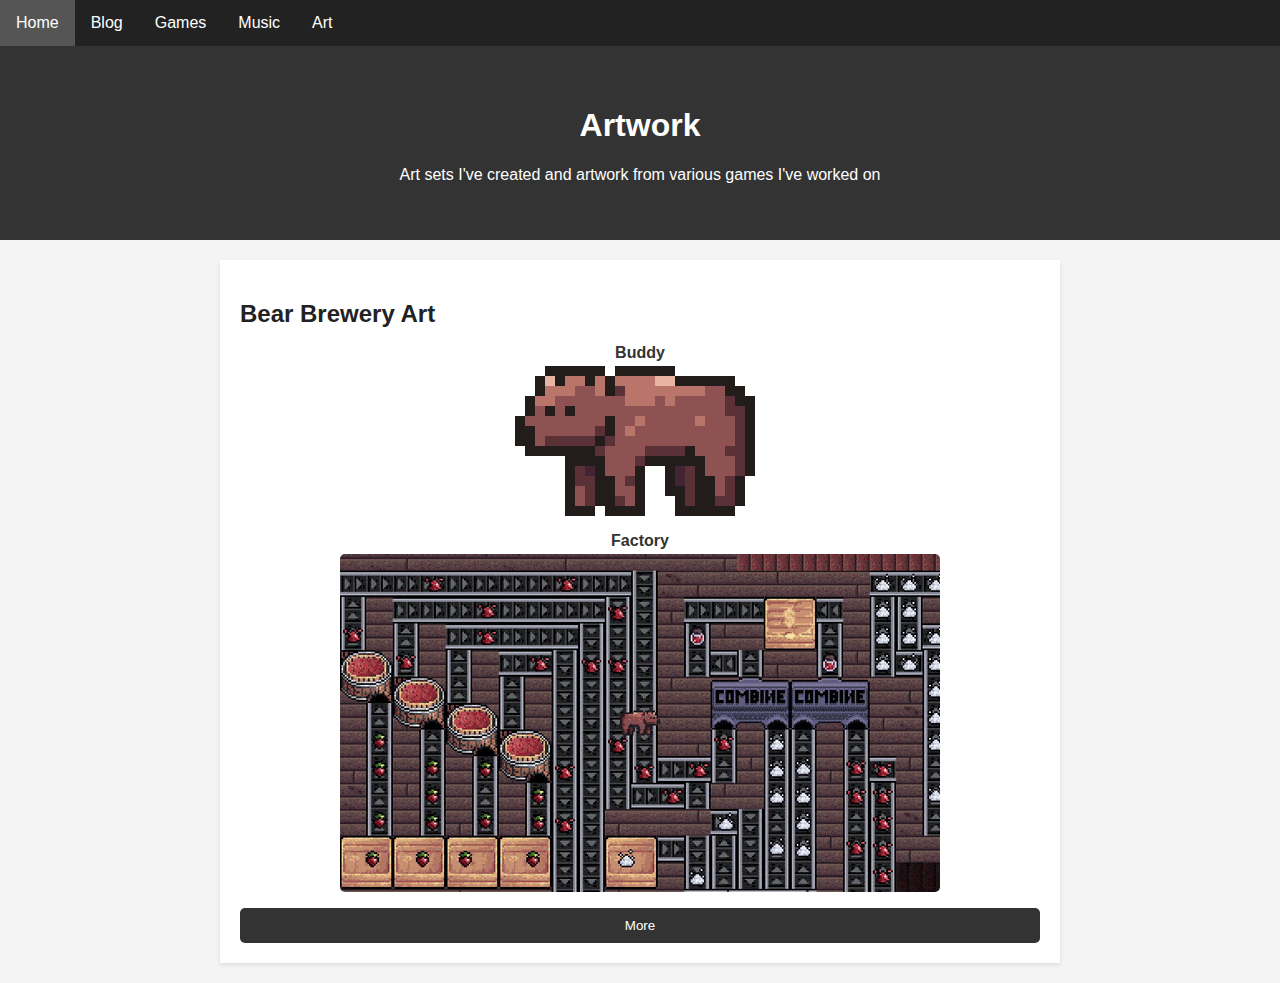
<file: art/art.html>
<!DOCTYPE html>
<html lang="en">
<head>
    <meta charset="UTF-8">
    <meta name="viewport" content="width=device-width, initial-scale=1.0">
    <title>Art - Benjamin Buckfield Richards</title>
    <link rel="stylesheet" href="art.css">
    <script src="art.js"></script>
</head>
<body>
    <nav class="main-navigation">
        <ul>
            <li><a href="../home/home.html">Home</a></li>
            <li><a href="../blog/blog.html">Blog</a></li>
            <li><a href="../games/games.html">Games</a></li>
            <li><a href="../music/music.html">Music</a></li>
            <li><a href="art.html">Art</a></li>
        </ul>
    </nav>
    <header>
        <h1>Artwork</h1>
        <p>Art sets I've created and artwork from various games I've worked on</p>
    </header>
    <main class="art-content">
        <section class="art-collection">
            <h2>Bear Brewery Art</h2>
            <div class="art-list">
                <!-- Visible artworks -->
                <div class="art-piece">
                    <span class="art-title">Buddy</span>
                    <img src="art/Bear Brewery/buddy.png" alt="Artwork Title 1" class="art-image">
                </div>
                <div class="art-piece">
                    <span class="art-title">Factory</span>
                    <img src="art/Bear Brewery/factory.gif" alt="Artwork Title 1" class="art-image">
                </div>
                <!-- ... other visible artworks ... -->
                <!-- Hidden artworks, shown when "More" is clicked -->
                <div class="additional-art">
                    <div class="art-piece">
                        <span class="art-title">outdoors</span>
                        <img src="art/Bear Brewery/outside.PNG" alt="Artwork Title 1" class="art-image">
                    </div>
                </div>
                <button class="more-btn">More</button>
            </div>
        </section>
        <!-- Repeat for each art collection -->
    </main>
</body>
</html>
</file>
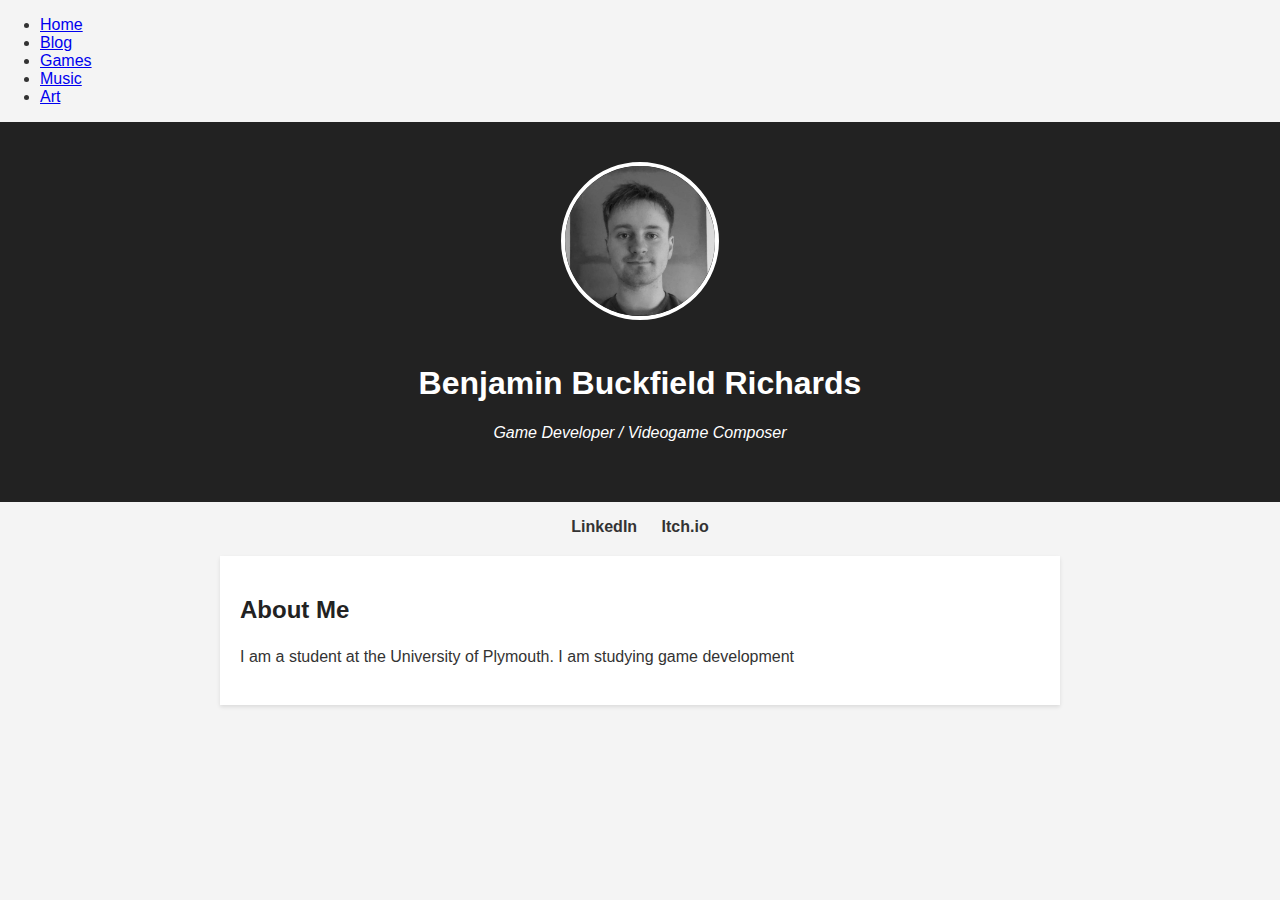
<file: home/home.html>
<!DOCTYPE html>
<html lang="en">
<head>
    <meta charset="UTF-8">
    <meta name="viewport" content="width=device-width, initial-scale=1.0">
    <title>Home - Benjamin Buckfield Richards</title>
    <link rel="stylesheet" href="home.css">
</head>
<body>
    <nav class="main-navigation">
        <ul>
            <li><a href="home.html">Home</a></li>
            <li><a href="../blog/blog.html">Blog</a></li>
            <li><a href="../games/games.html">Games</a></li>
            <li><a href="../music/music.html">Music</a></li>
            <li><a href="../art/art.html">Art</a></li>
        </ul>
    </nav>
    <header>
        <img src="images/me.jpg" alt="Profile Image" class="profile-photo">
        <h1>Benjamin Buckfield Richards</h1>
        <p class="tagline">Game Developer / Videogame Composer</p>
    </header>
    <nav class="social-links">
        <ul>
            <li><a href="https://www.linkedin.com/in/benjamin-buckfield-richards-422ba61aa/">LinkedIn</a></li>
            <li><a href="https://benb-r.itch.io/">Itch.io</a></li>
            <!-- Add more links as needed -->
        </ul>
    </nav>
    <section class="about-me">
        <h2>About Me</h2>
        <p>I am a student at the University of Plymouth. I am studying game development</p>
    </section>
</body>
</html>
</file>
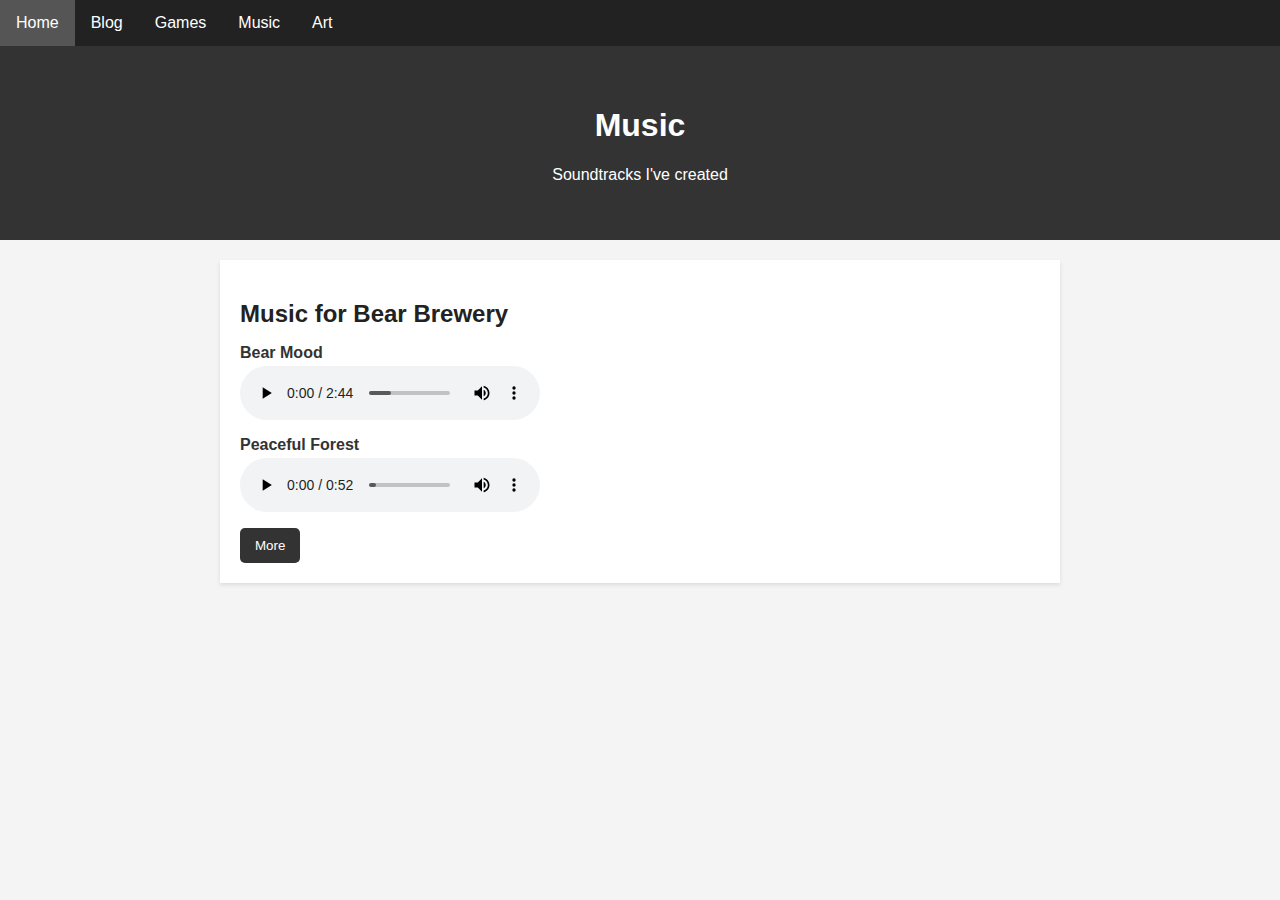
<file: music/music.html>
<!DOCTYPE html>
<html lang="en">
<head>
    <meta charset="UTF-8">
    <meta name="viewport" content="width=device-width, initial-scale=1.0">
    <title>Music - Benjamin Buckfield Richards</title>
    <link rel="stylesheet" href="music.css">
    <script src="music.js"></script>
</head>
<body>
    <nav class="main-navigation">
        <ul>
            <li><a href="../home/home.html">Home</a></li>
            <li><a href="../blog/blog.html">Blog</a></li>
            <li><a href="../games/games.html">Games</a></li>
            <li><a href="music.html">Music</a></li>
            <li><a href="../art/art.html">Art</a></li>
        </ul>
    </nav>
    <header>
        <h1>Music</h1>
        <p>Soundtracks I've created</p>
    </header>
    <main class="music-content">
        <section class="music-set">
            <h2>Music for Bear Brewery</h2>
            <div class="track-list">
                <!-- Visible tracks -->
                <div class="track">
                    <span class="track-title">Bear Mood</span>
                    <audio controls>
                        <source src="music/Bear Brewery/bear_mood.mp3" type="audio/mpeg">
                        Your browser does not support the audio element.
                    </audio>
                </div>
                <div class="track">
                    <span class="track-title">Peaceful Forest</span>
                    <audio controls>
                        <source src="music/Bear Brewery/peaceful_forest.mp3" type="audio/mpeg">
                        Your browser does not support the audio element.
                    </audio>
                </div>
                <!-- Hidden tracks, shown when "More" is clicked -->
                <div class="additional-tracks">
                    <div class="track">
                        <span class="track-title">Snowy Forest</span>
                        <audio controls>
                            <source src="music/Bear Brewery/snowy_forest.mp3" type="audio/mpeg">
                            Your browser does not support the audio element.
                        </audio>
                    </div>
                </div>
                <button class="more-btn">More</button>
            </div>
        </section>
        <!-- Repeat for each music set -->
    </main>
</body>
</html>
</file>
<file: art/art.css>
body {
    font-family: 'Arial', sans-serif;
    margin: 0;
    padding: 0;
    color: #333;
    background-color: #f4f4f4;
}

.main-navigation {
    background-color: #222;
    color: white;
    padding: 0;
    margin: 0;
    list-style-type: none;
    overflow: hidden;
}

.main-navigation ul {
    padding: 0;
    margin: 0;
    list-style-type: none;
    overflow: hidden;
}

.main-navigation li {
    float: left;
}

.main-navigation li a {
    display: block;
    color: white;
    text-align: center;
    padding: 14px 16px;
    text-decoration: none;
}

.main-navigation li a:hover {
    background-color: #555;
}

header {
    text-align: center;
    padding: 40px;
    background-color: #333;
    color: white;
}

/* Add this to your existing CSS, adjusting paths as necessary */

.art-collection {
    background-color: white;
    padding: 20px;
    margin: 20px auto;
    max-width: 800px;
    box-shadow: 0 2px 4px rgba(0,0,0,0.1);
}

.art-collection h2 {
    color: #222;
    margin-bottom: 16px;
}

.art-piece {
    margin-bottom: 12px;
    text-align: center; /* Center the artwork and title */
}

.art-title {
    display: block;
    font-weight: bold;
    margin-bottom: 4px;
}

.art-image {
    max-width: 100%;
    height: auto;
    border-radius: 5px;
}

.additional-art {
    display: none;
}

.more-btn {
    background-color: #333;
    color: white;
    border: none;
    padding: 10px 15px;
    border-radius: 5px;
    cursor: pointer;
    display: block; /* Make the button block to fill the container */
    width: 100%; /* Stretch the button to the full width */
    margin-top: 10px; /* Add some space above the button */
}

.more-btn:hover {
    background-color: #555;
}
</file>
<file: home/home.css>
body {
    font-family: 'Arial', sans-serif;
    margin: 0;
    padding: 0;
    color: #333;
    background-color: #f4f4f4;
}

header {
    text-align: center;
    padding: 40px;
    background-color: #222;
    color: #fff;
}

.profile-photo {
    width: 150px;
    height: 150px;
    border-radius: 50%;
    border: 4px solid #fff;
    margin-bottom: 20px;
}

.tagline {
    font-style: italic;
    margin-bottom: 20px;
}

.social-links ul {
    list-style-type: none;
    text-align: center;
    padding: 0;
}

.social-links li {
    display: inline;
    margin: 0 10px;
}

.social-links a {
    text-decoration: none;
    color: #333;
    font-weight: bold;
}

.about-me {
    background-color: #fff;
    padding: 20px;
    margin: 20px auto;
    max-width: 800px;
    box-shadow: 0 2px 4px rgba(0,0,0,0.1);
}

.about-me h2 {
    color: #222;
}

.about-me p {
    line-height: 1.6;
}
</file>
<file: music/music.css>
body {
    font-family: 'Arial', sans-serif;
    margin: 0;
    padding: 0;
    color: #333;
    background-color: #f4f4f4;
}

.main-navigation {
    background-color: #222;
    color: white;
    padding: 0;
    margin: 0;
    list-style-type: none;
    overflow: hidden;
}

.main-navigation ul {
    padding: 0;
    margin: 0;
    list-style-type: none;
    overflow: hidden;
}

.main-navigation li {
    float: left;
}

.main-navigation li a {
    display: block;
    color: white;
    text-align: center;
    padding: 14px 16px;
    text-decoration: none;
}

.main-navigation li a:hover {
    background-color: #555;
}

header {
    text-align: center;
    padding: 40px;
    background-color: #333;
    color: white;
}

.music-set {
    background-color: white;
    padding: 20px;
    margin: 20px auto;
    max-width: 800px;
    box-shadow: 0 2px 4px rgba(0,0,0,0.1);
}

.music-set h2 {
    color: #222;
    margin-bottom: 16px;
}

.track {
    margin-bottom: 12px;
}

.track-title {
    display: block;
    font-weight: bold;
    margin-bottom: 4px;
}

.additional-tracks {
    display: none;
}

.more-btn {
    background-color: #333;
    color: white;
    border: none;
    padding: 10px 15px;
    border-radius: 5px;
    cursor: pointer;
}

.more-btn:hover {
    background-color: #555;
}
</file>
